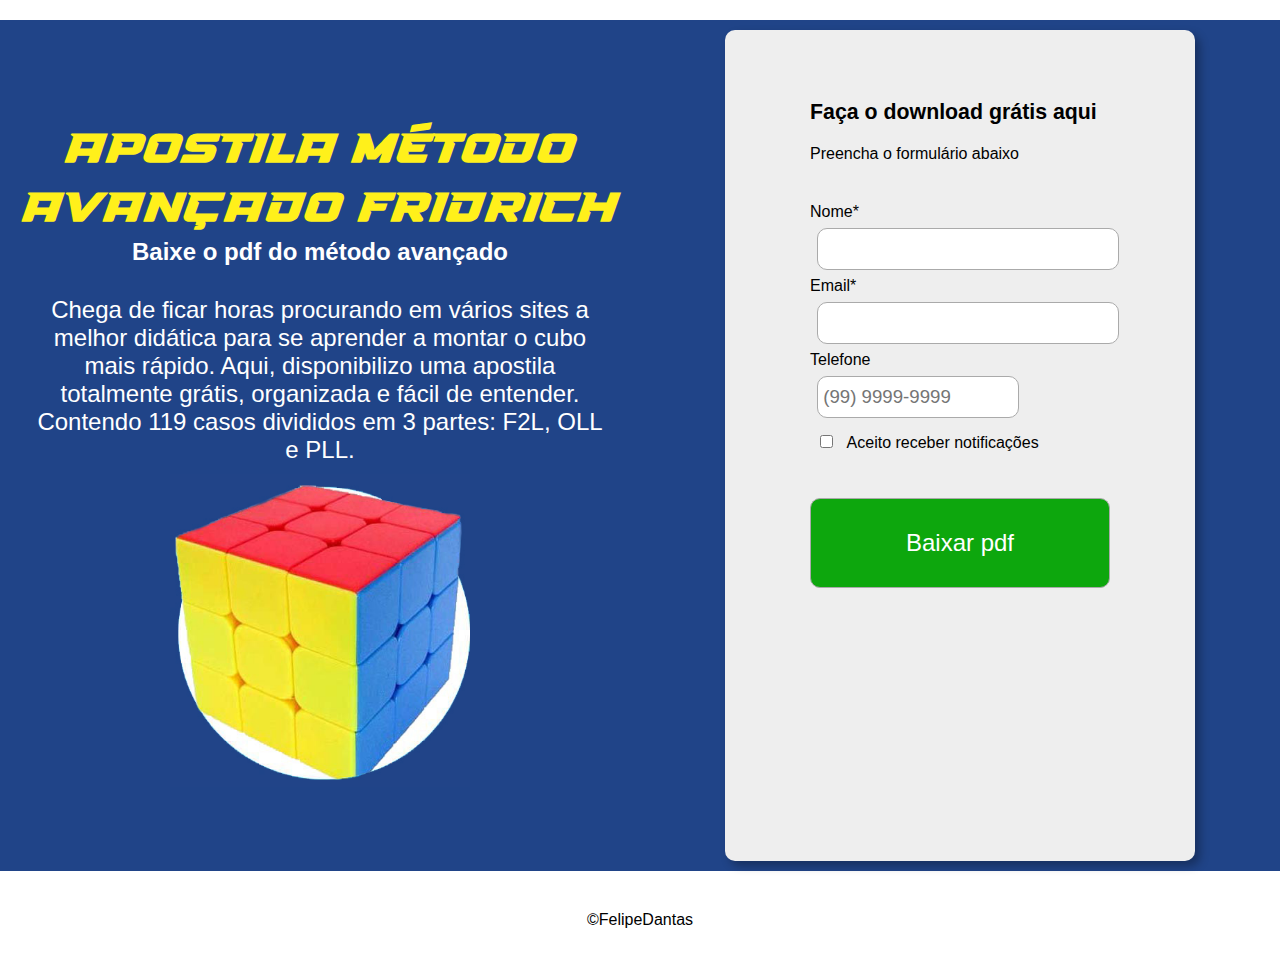
<file: index.html>
<!DOCTYPE html>
<html lang="pt-br">
<head>
    <meta charset="UTF-8">
    <meta http-equiv="X-UA-Compatible" content="IE=edge">
    <meta name="viewport" content="width=device-width, initial-scale=1.0">
    <link rel="stylesheet" href="css/style.css">
    <link rel="preconnect" href="https://fonts.gstatic.com">
    <link rel="preconnect" href="https://fonts.gstatic.com">
    <link href="https://fonts.googleapis.com/css2?family=Josefin+Sans&family=Lobster&display=swap" rel="stylesheet">
    <title>Aprenda a montar o cubo mágico</title>
</head>
<body>
    <div class="grid">

        <header>
            
        </header>
        
        <div id="conteudo">

        <div id="lateral">
            
            <h1>Apostila método avançado Fridrich</h1>
            <h2>Baixe o pdf do método avançado</h2>
            <p style="font-size: 18pt;">Chega de ficar horas procurando em vários sites a melhor didática para se aprender a montar o cubo mais rápido. Aqui, disponibilizo uma apostila totalmente grátis, organizada e fácil de entender. Contendo 119 casos divididos em 3 partes: F2L, OLL e PLL.</p>
            <img src="img/cubo.jpg" alt="cubo mágico">
            
            </div>
        <section>
            <div id="formulario">
                <h3>Faça o download grátis aqui</h3>
                <p>Preencha o formulário abaixo</p>
                <form action="download.php" method="POST">
                    <label for="nome">Nome*</label><br>
                    <input type="text" name="name" id="nome" required><br>
                    <label for="email">Email*</label><br>
                    <input type="email" name="email" id="email" required><br>
                    <label for="telefone">Telefone</label><br>
                    <input type="number" name="phone" id="telefone" maxlength="11" placeholder=" (99) 9999-9999" required><br>
                    <input type="checkbox" name="notificacoes" id="notificacoes" >
                    <label for="notificacoes">Aceito receber notificações</label><br>
                    <input type="submit" id="botao" value="Baixar pdf" onclick="loading()">
                </form>
            </div>
        </section>
        </div>

        <footer>
            <p>&copy;FelipeDantas</p>
        </footer>
        <script>
            function loading() {
                document.getElementById("botao").innerHTML = "AGUARDE..."
            }
        </script>
    </div>  
</html>
</file>
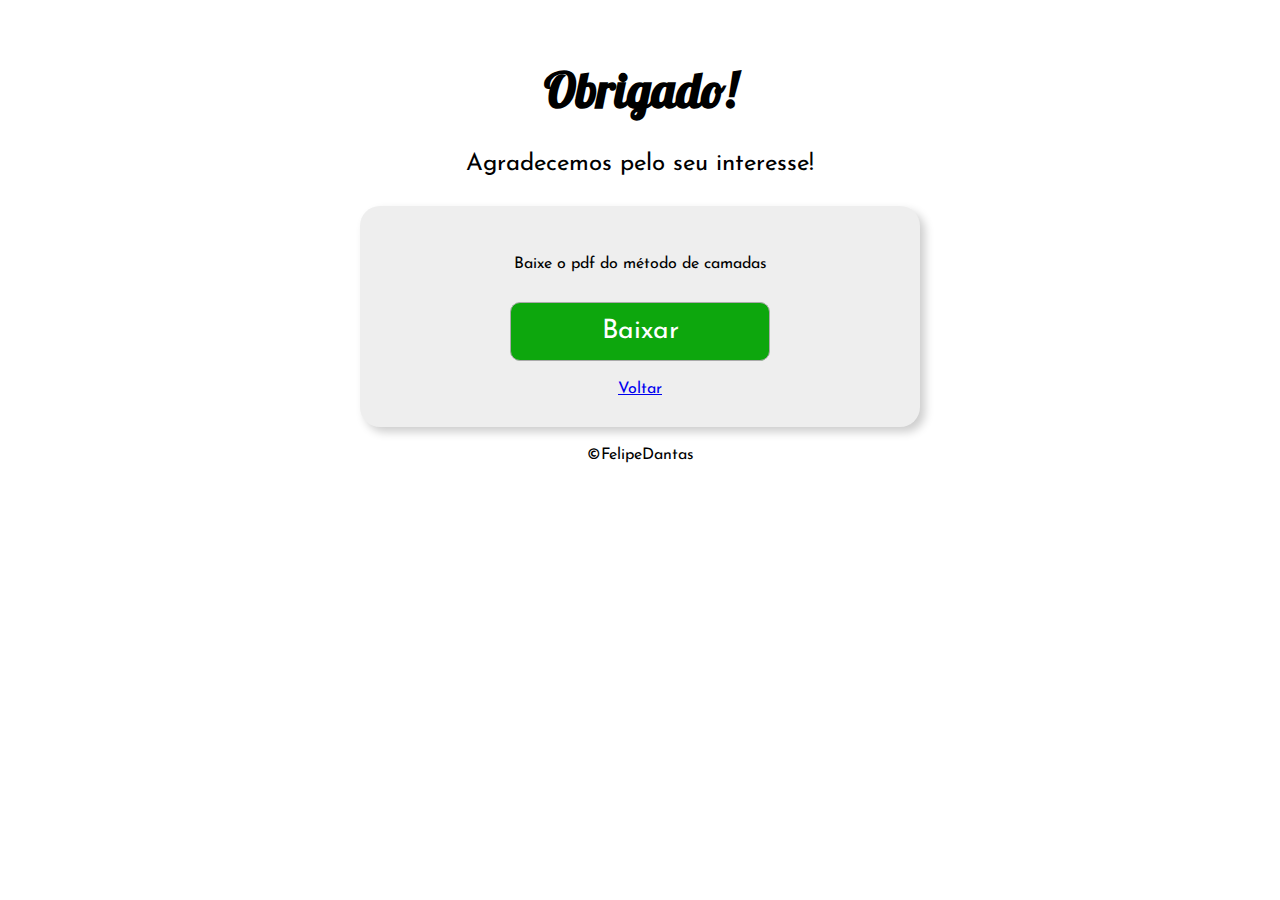
<file: download.html>
<!DOCTYPE html>
<html lang="pt-br">
<head>
    <meta charset="UTF-8">
    <meta http-equiv="X-UA-Compatible" content="IE=edge">
    <meta name="viewport" content="width=device-width, initial-scale=1.0">
    <link href="https://fonts.googleapis.com/css2?family=Josefin+Sans&family=Lobster&display=swap" rel="stylesheet">
    <title>Aprenda a montar o cubo mágico</title>
    <link rel="stylesheet" href="css/style-down.css">
</head>
<body>
    <header>
        <h1>Obrigado!</h1>
        <p>Agradecemos pelo seu interesse!</p>
    </header>
    <section>
        <p>Baixe o pdf do método de camadas</p>
        <input type="button" value="Baixar" id="botao_baixar" ><br>
        <a href="index.html">Voltar</a>
    </section>
    <footer>
        <p>&copy;FelipeDantas</p>
    </footer>
    
</body>
</html>
</file>
<file: css/style.css>
@charset "UTF-8";

@font-face {
    font-family: 'speed';
    src: url(../fonte/High\ Speed.ttf) format('truetype'), url(../fonte/High\ Speed.otf) format('opentype');
}
*{
    padding: 0;
    margin: 0;
    font-family: Arial, Helvetica, sans-serif;
}
.grid{
    display: grid;
    grid-template-columns: 40% 60%;
    grid-template-areas: 
        "header header header"
        "conteudo conteudo conteudo"
        "footer footer Footer"
    ;
}
header{
    grid-area: header;
    padding: 10px;
    font-size: 18pt;
    
    text-align: center;
}
#lateral{
    grid-area: lateral;
    margin: 100px auto 80px auto;
    text-align: center;
}
#lateral img{
    width: 300px;
}
#lateral h1{
    color: #fff01b;
    font-family: 'speed', Arial;
    font-size: 30pt;
    font-style: normal;
    width: 100%;
}
#lateral h2{
    color: white;
}
#lateral p{
    color: white;
    margin: 30px auto 10px auto;
    width: 90%;
}
#conteudo{
    grid-area: conteudo;
    display: grid;
    grid-template-columns: 1fr 1fr;
    grid-template-areas: 
        "lateral section"
    ;
    background-color: #204488;
}
section{
    grid-area: section;
    width: 410px;
    padding: 30px;
    border-radius: 10px;
    margin: 10px auto 10px auto;
    box-shadow: 5px 5px 10px rgba(0,0,0,.3);
    background-color: rgb(238, 238, 238);
    
}
#formulario{
    text-align: left;
    width: 300px;
    margin: 40px auto 0 auto;
}
#formulario h3{
    margin-bottom: 20px;
    font-size: 16pt;
}
#formulario p{
    margin-bottom: 40px;
}
section input{
    font-size: 14pt;
    font-family: Arial, Helvetica, sans-serif;
    width: 300px;
    margin: 7px;
    height: 40px;
    border-radius: 10px;
    border: solid 1px rgb(170, 170, 170);
}
#telefone{
    width: 200px;
}
#notificacoes{
    width: auto;
    margin: 10px;
    height: auto;
}
#botao{
    margin: 40px auto 40px auto;
    height: auto;
    background-color: rgb(13, 167, 13);
    color: white;
    font-size: 18pt;
    padding: 30px;
    cursor: pointer;
}
footer{
    grid-area: footer;
    padding: 40px;
    text-align: center;
}


/*mobile*/

@media(max-width: 1000px){
    .grid{
        grid-template-columns: 100%;
        grid-template-areas:
        "header"
        "conteudo"
        "footer"
        ;
        text-align: center;
    }
    #conteudo{
        grid-area: conteudo;
        display: grid;
        grid-template-columns: 1fr;
        grid-template-areas: 
            "lateral"
            "section"
        ;
    }
}
@media (max-width: 670px){
    #lateral h1{
         font-size: 30pt;
    }
    #formulario{
        width: 350px;
    }
    
}
@media (max-width: 500px){
    #formulario{
        text-align: left;
        width: 300px;
        margin: 0 auto;
    }
    section input{
        width: 260px;
        margin: 7px;
        height: 30px;
        border-radius: 10px;
        border: solid 1px rgb(170, 170, 170);
    }
    #telefone{
        width: 150px;
    }
    #notificacoes{
        width: auto;
        margin: 10px;
        height: auto;
    }
    #botao{
        margin: 40px auto 40px auto;
        width: 260px;
        background-color: rgb(13, 167, 13);
        color: white;
        font-weight: 700;
        font-size: larger;
        cursor: pointer;
    }
    section{
        width: 80%;
    }
}
</file>
<file: css/style-down.css>
*{
    font-family: 'Josefin Sans', sans-serif;
}
header{
    text-align: center;
    margin: 60px auto 30px auto;
    font-size: 18pt;
}
h1{
    font-family: 'Lobster', cursive;
}
#botao_baixar{
    margin: 10px auto 20px auto;
    color: white;
    padding: 15px;
    width: 260px;
    border-radius: 10px;
    border: solid 1px rgb(170, 170, 170);
    font-size: 20pt;
    background-color: rgb(13, 167, 13);
    cursor: pointer;
}
section{
    text-align: center;
    padding: 30px;
    width: 500px;
    margin: 0 auto;
    border-radius: 20px;
    background-color: rgb(238, 238, 238);
    box-shadow: 5px 5px 10px rgba(0,0,0,.2);
}
p{
    margin: 20px;
}
footer{
    text-align: center;
}

@media (max-width: 610px){
    section{
        width: 80%;
    }
}
</file>
